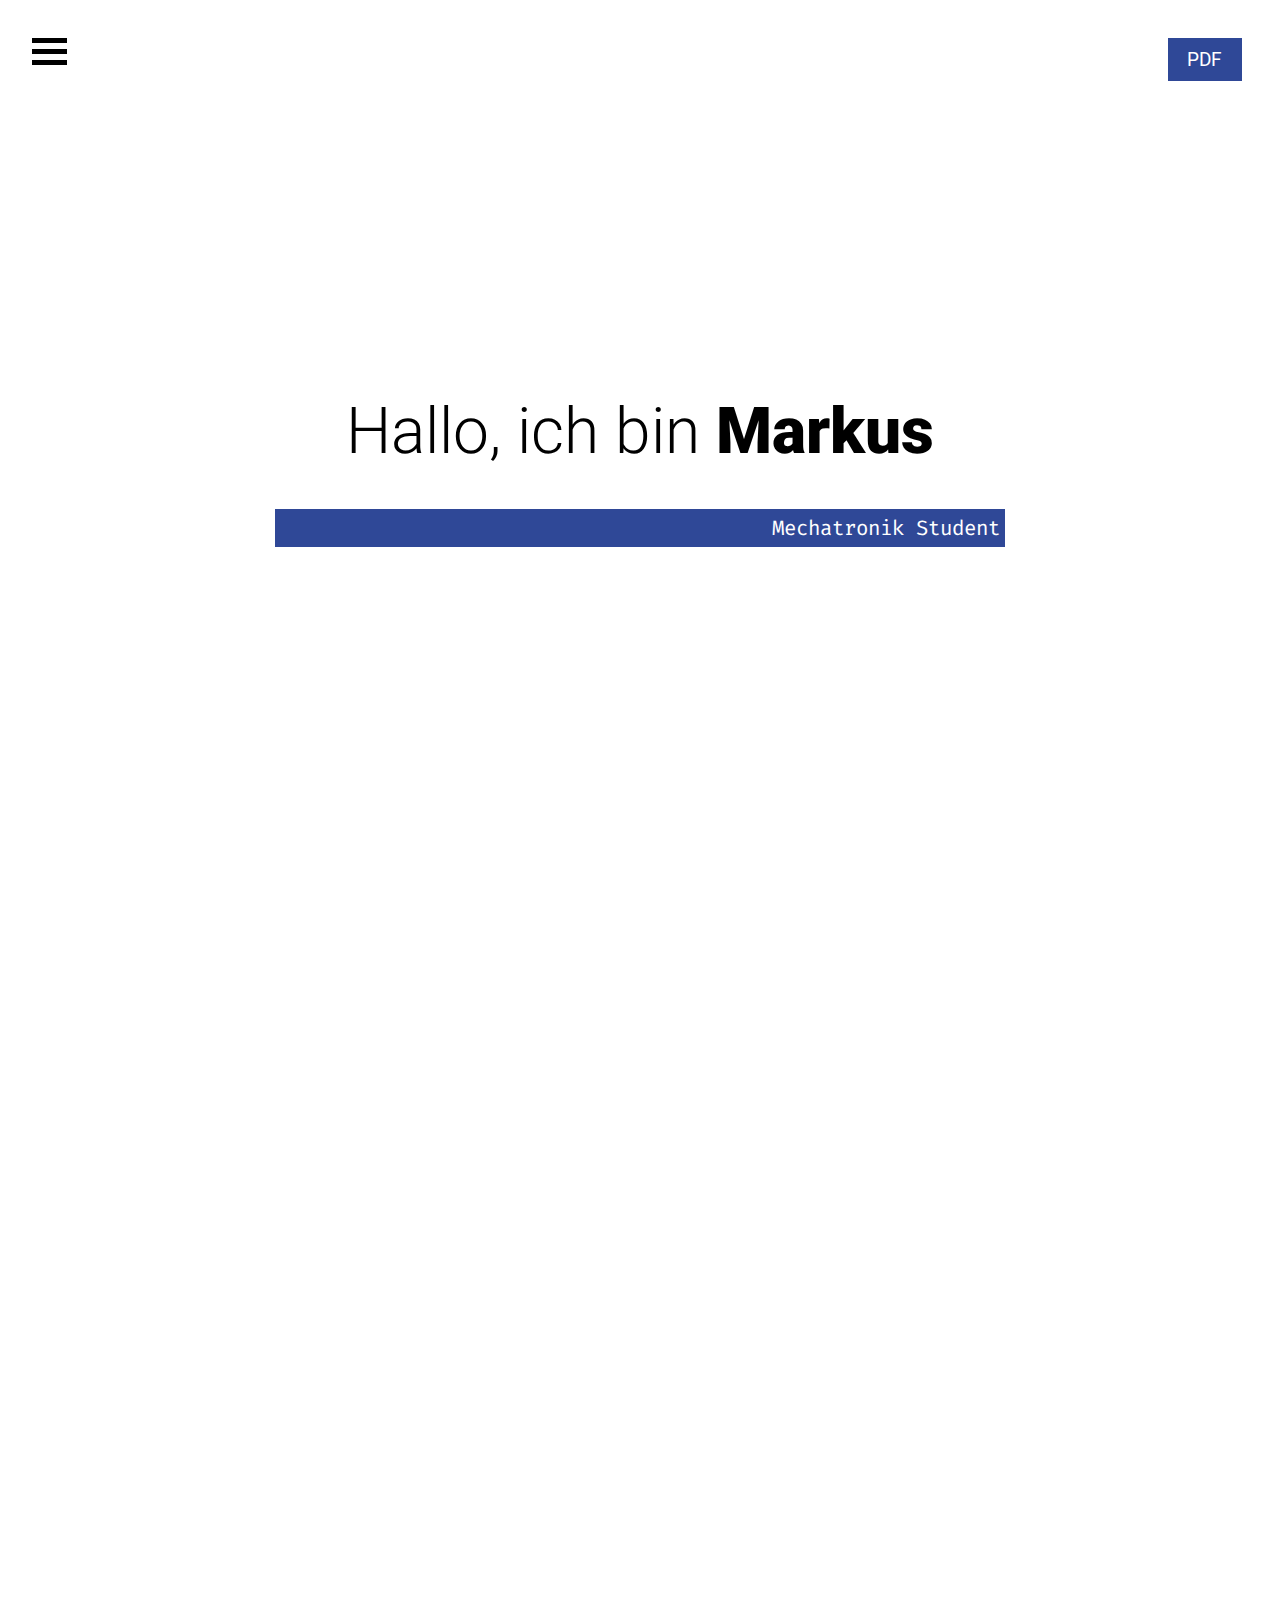
<file: index.html>
<!DOCTYPE html>
<html lang="de">

<!-- 
    TODOs:
    Style Sidebar
    Dark Mode Toggle
    Location erkennen und Sprache anpassen
    Skills
-->

<head>
    <meta charset="UTF-8">
    <title>Markus von Staden</title>
    <link rel="stylesheet" href="css/style.css">
    <link rel="stylesheet" href="css/index.css">
</head>

<body>
    <div class="hidden" id="sidebar">
        <a href="#about" class="nav__link">
            <h3>About</h3>
        </a>
        <a href="#experience" class="nav__link">
            <h3>Erfahrungen</h3>
        </a>
        <a href="#projects" class="nav__link">
            <h3>Projekte</h3>
        </a>
        <a href="#skills" class="nav__link">
            <h3>Skills</h3>
        </a>
    </div>
    <button onclick="window.open('files/lebenslauf.pdf')">PDF</button>
    <div class="hamburger" onclick="hamburger()">
        <div class="bar1"></div>
        <div class="bar2"></div>
        <div class="bar3"></div>
    </div>
    <div class="container">
        <section class="hello">
            <p>
                <h1>Hallo, ich bin <strong>Markus</strong></h1>
            </p>
            <p class="subtitle" id="title">Mechatronik Student</p>
        </section>
        <section class="about" id="about">
            <h2>Über mich</h2>
            <p class="subtitle">Mechatronik Student - Entwickler in der Freizeit</p>
            <div id="description">
                <p>
                    Meine Freizeit nutze ich, um an Projekten mit meinem 3D Drucker, meiner CNC Fräse und
                    Mikrocontrollern an Projekten zu arbeiten. Durch diese Projekte vereinfache ich meinen Alltag und
                    erweitere meine Kenntnisse. Dabei setze ich in vielen Projekten meinen 3D Drucker und
                    Microcontroller ein. Bei reinen Softwareprojekten setze ich meist auf Python, lerne aber derzeit
                    auch JavaScript. Durch meine Zeit bei der Freiwilligen Feuerwehr Wiesbaden habe ich die
                    Bedeutung von Teamwork kennen gelernt und setze diese bei komplexeren Projekten ein. Die
                    Arbeit an Projekten hat mich außerdem gelehrt, dass Geduld und Zielstrebigkeit der Schlüssel zu
                    Erfolg sind. Durch das modellieren und simulieren von Bauteilen für meinen 3D Drucker habe ich
                    wichtige Erfahrungen im Umgang mit CAD und rapid prototyping gesammelt. Im Rahmen einiger
                    Projekte, wie zum Beispiel ein eigenes Smart Home System mit meinem Mitbewohner zu entwickeln,
                    habe ich auch gelernt, eigene Platinen und Serverapplikationen zu entwickeln. Im Rahmen des
                    Studiums habe ich außerdem die Grundlagen des Machine Learning in Python mit SKLearn gelernt.
                    Während meines Praxissemesters hatte ich dann auch die Gelegenheit Erfahrungen in der
                    Konzernvorrausentwicklung bei Mahle zu sammeln
                </p>
            </div>
            <img src="images/profile.jpg" alt="Profilbild">
        </section>
        <section class="experience" id="experience">
            <h2>Erfahrungen und Ausbildung</h2>
            <div class="experience-list">
                <a href="experience.html#hsaalen">
                    <p class="date">2021 - jetzt</p>
                    <h3>Studentische Hilfskraft Hochschule Aalen</h3>
                    <p>
                        Entwicklung einer Software im Rahmen des Projektes "Digitalisierung in der Lehre" der Hochschule
                        Aalen.
                    </p>
                </a>

                <a href="experience.html#mahle">
                    <p class="date">2020 - 2021</p>
                    <h3>Praxissemester bei MAHLE</h3>
                    <p>
                        Entwicklung einer Schnittstelle zur Ansteuerung neuer Aktorik.
                    </p>
                </a>

                <a href="experience.html#syntegon0">
                    <p class="date">2020</p>
                    <h3>Packaging Valley Makeathon</h3>
                    <p>
                        Challenge "Digitales Maschinenlogbuch"
                    </p>
                </a>

                <a href="experience.html#abitur">
                    <p class="date">2018</p>
                    <h3>Abitur</h3>
                    <p>
                        Abitur mit den Leistungskursen Mathematik und Elektrotechnik an der Friedrich-List-Schule in
                        Wiesbaden
                    </p>
                </a>

            </div>
        </section>
        <section class="projects" id="projects">
            <h2>Projekte</h2>
            <div class="projects-list">
                <a href="project.html?project=b2api" class="project">
                    <h3>Blackboard2API</h3>
                    <img src="images/code.png" alt="">
                </a>
                <a href="project.html?project=project" class="project">
                    <h3>IoT Garagenöffner</h3>
                    <img src="images/elektronik.jpg" alt="">
                </a>
                <a href="project.html?project=rainmaker" class="project">
                    <h3>Timecube</h3>
                    <img src="images/profile.jpg" alt="">
                </a>
            </div>
        </section>
        <section class="skills">

        </section>
        <footer class="footer">
            <p>
                <a href="https://github.com/MarkusvonStaden" target="_blank">
                    <svg height="32" aria-hidden="true" viewBox="0 0 16 16" width="32">
                        <path
                            d="M8 0C3.58 0 0 3.58 0 8c0 3.54 2.29 6.53 5.47 7.59.4.07.55-.17.55-.38 0-.19-.01-.82-.01-1.49-2.01.37-2.53-.49-2.69-.94-.09-.23-.48-.94-.82-1.13-.28-.15-.68-.52-.01-.53.63-.01 1.08.58 1.23.82.72 1.21 1.87.87 2.33.66.07-.52.28-.87.51-1.07-1.78-.2-3.64-.89-3.64-3.95 0-.87.31-1.59.82-2.15-.08-.2-.36-1.02.08-2.12 0 0 .67-.21 2.2.82.64-.18 1.32-.27 2-.27.68 0 1.36.09 2 .27 1.53-1.04 2.2-.82 2.2-.82.44 1.1.16 1.92.08 2.12.51.56.82 1.27.82 2.15 0 3.07-1.87 3.75-3.65 3.95.29.25.54.73.54 1.48 0 1.07-.01 1.93-.01 2.2 0 .21.15.46.55.38A8.013 8.013 0 0016 8c0-4.42-3.58-8-8-8z">
                        </path>
                    </svg>
                </a>
                <a href="https://linkedin.com/in/markus-von-staden" target="_blank">
                    <svg width="32" height="32" viewBox="0 0 32 32">
                        <path
                            d="M34,2.5v29A2.5,2.5,0,0,1,31.5,34H2.5A2.5,2.5,0,0,1,0,31.5V2.5A2.5,2.5,0,0,1,2.5,0h29A2.5,2.5,0,0,1,34,2.5ZM10,13H5V29h5Zm.45-5.5A2.88,2.88,0,0,0,7.59,4.6H7.5a2.9,2.9,0,0,0,0,5.8h0a2.88,2.88,0,0,0,2.95-2.81ZM29,19.28c0-4.81-3.06-6.68-6.1-6.68a5.7,5.7,0,0,0-5.06,2.58H17.7V13H13V29h5V20.49a3.32,3.32,0,0,1,3-3.58h.19c1.59,0,2.77,1,2.77,3.52V29h5Z"
                            fill="currentColor"></path>
                    </svg>
                </a>
            </p>
        </footer>
    </div>
    <script src="js/index.js"></script>
</body>

</html>
</file>
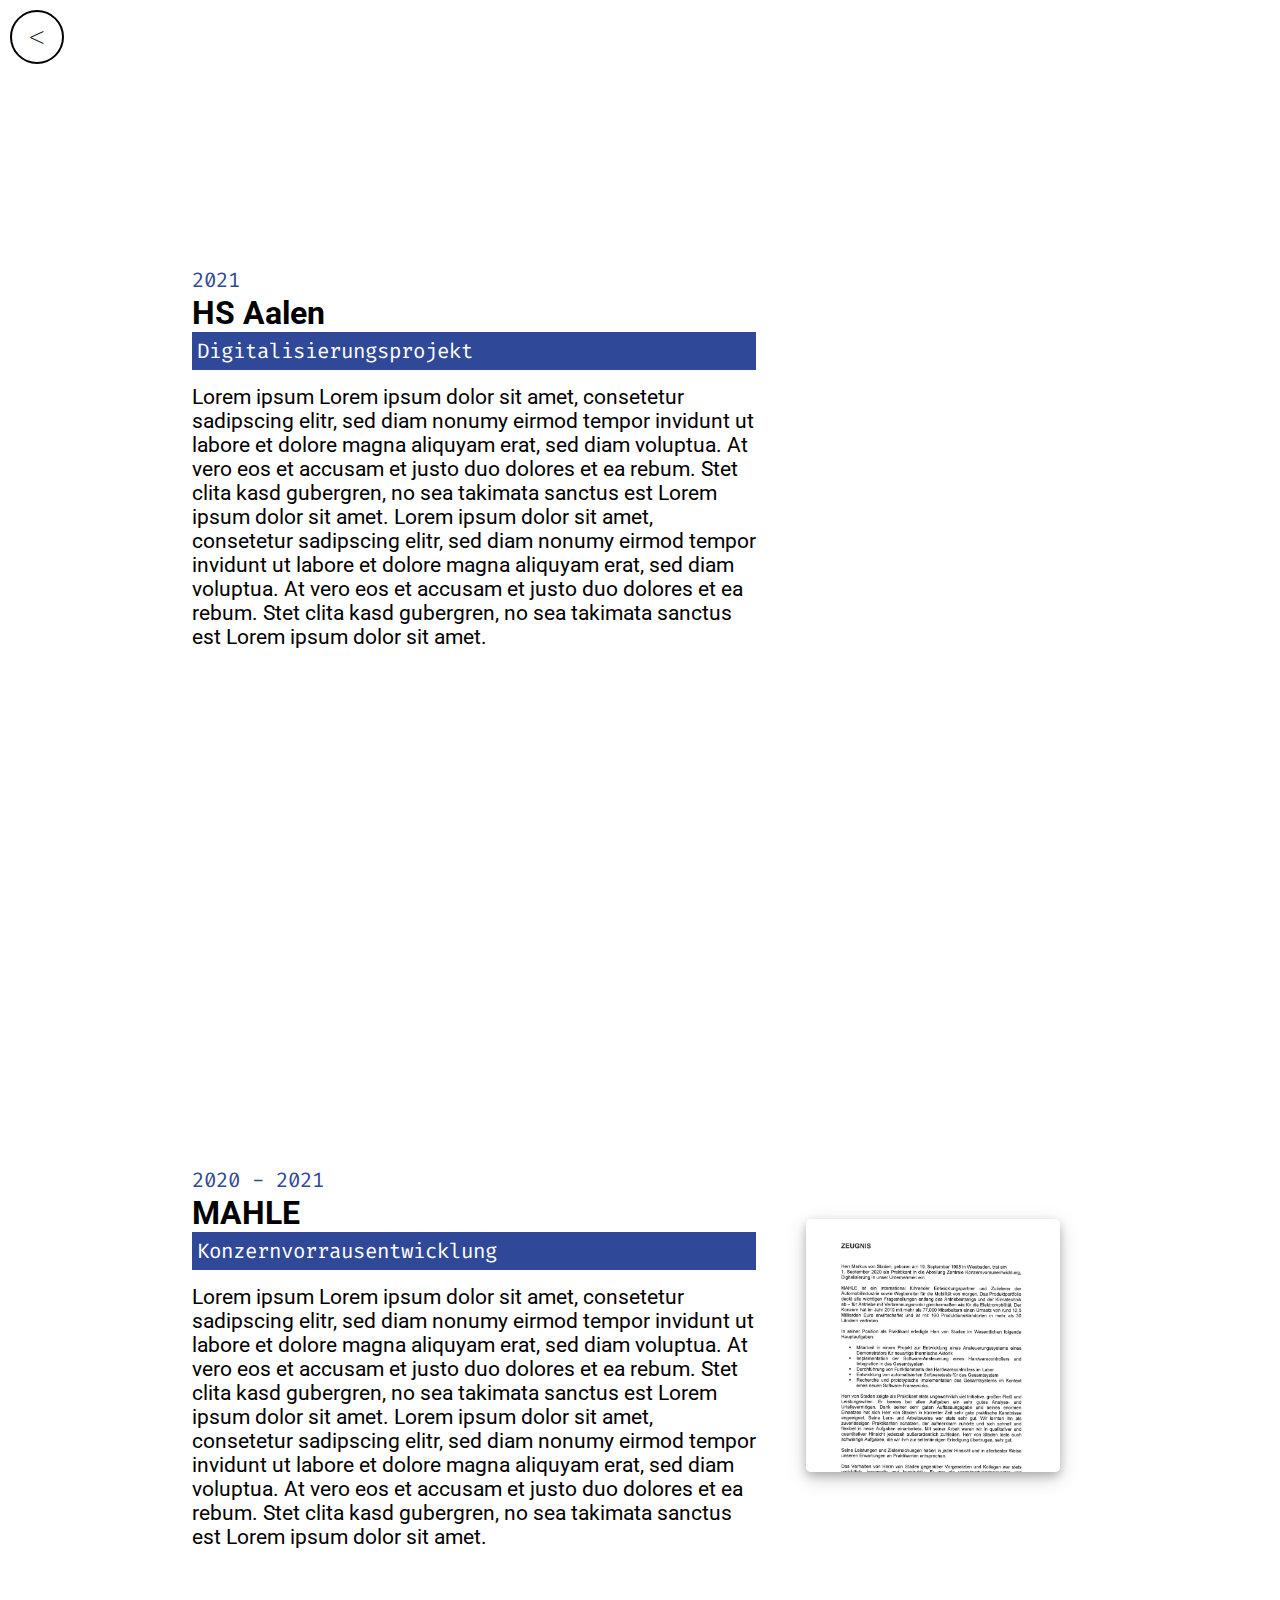
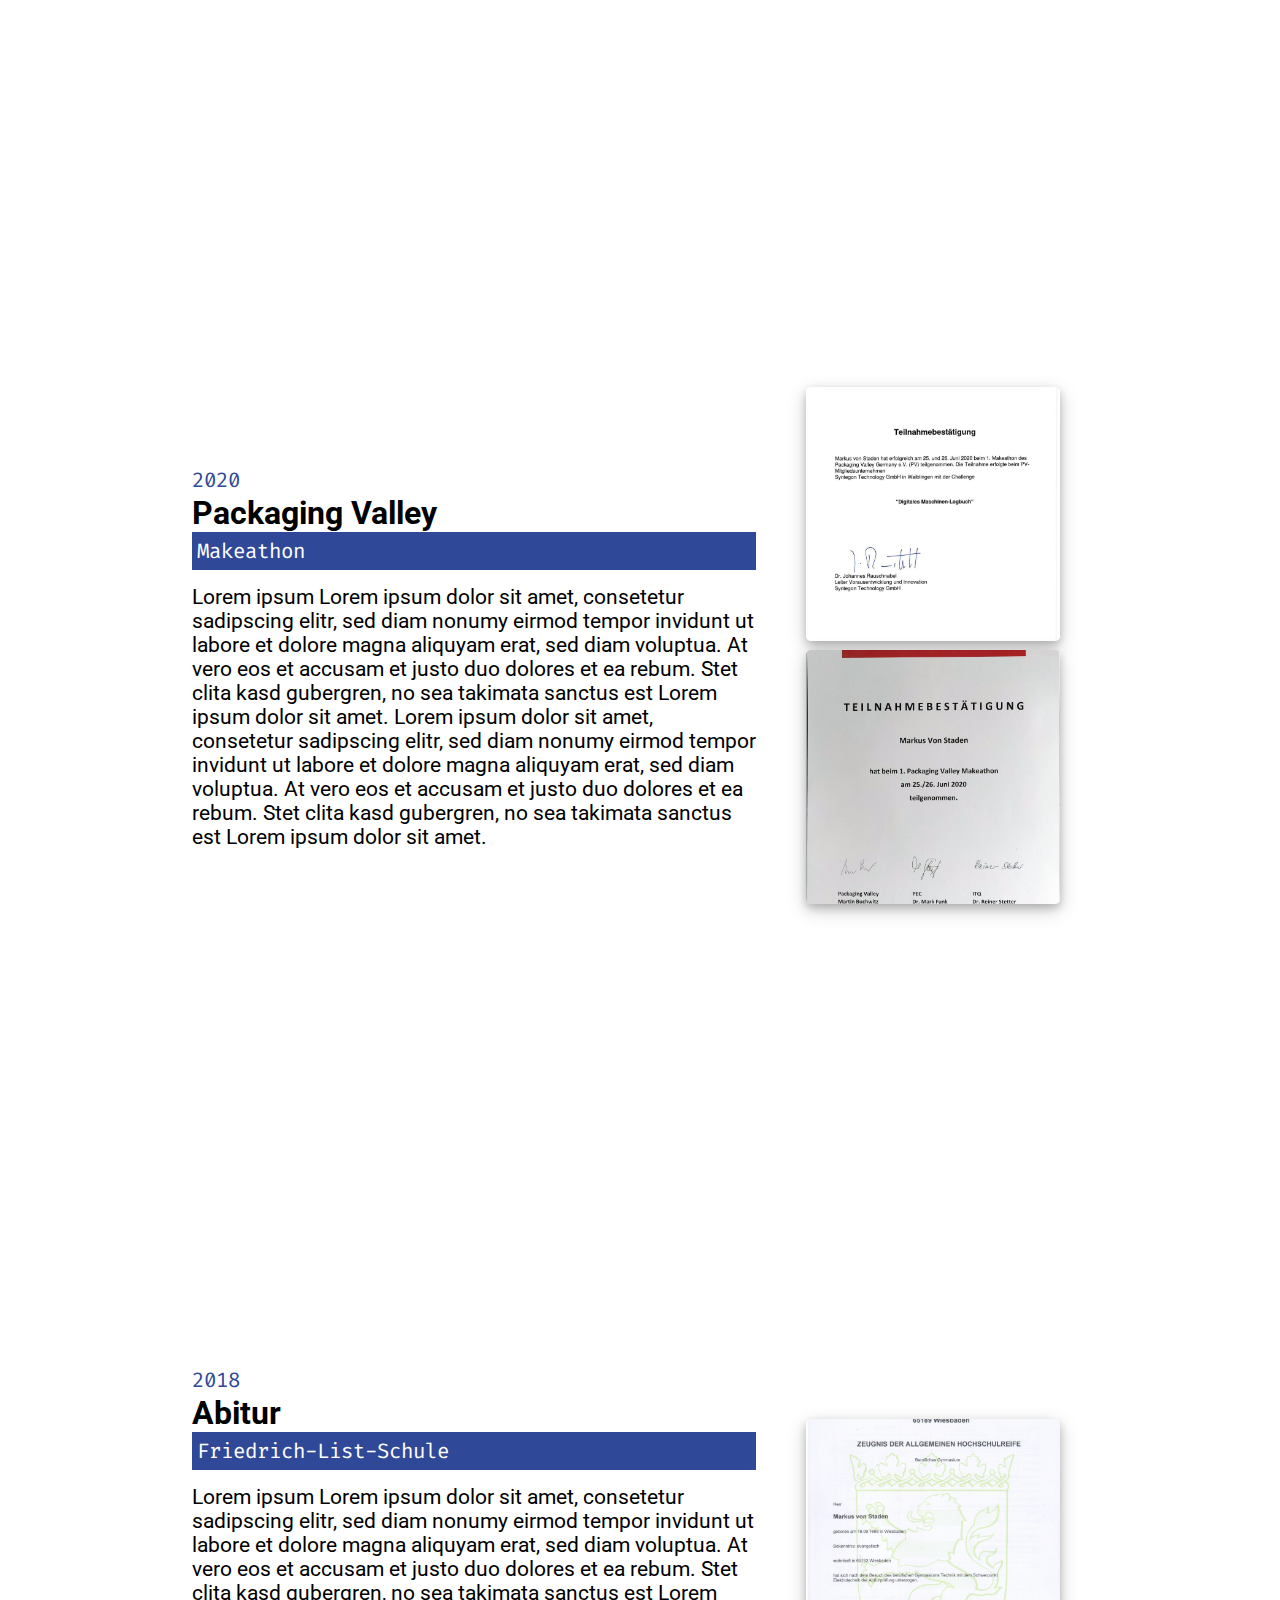
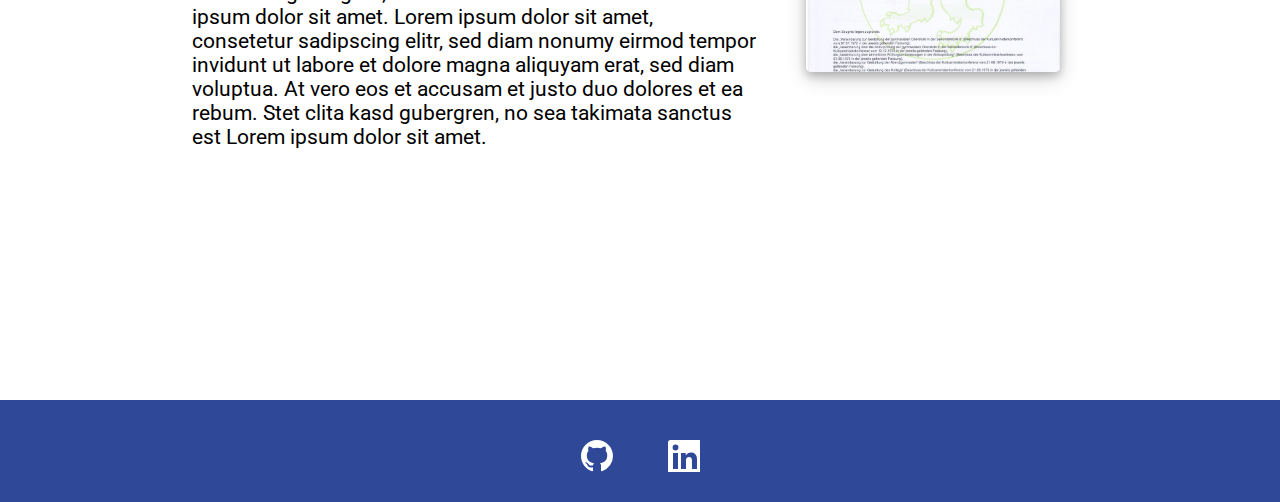
<file: experience.html>
<!DOCTYPE html>
<!DOCTYPE html>
<html lang="en">
<head>
    <meta charset="UTF-8">
    <meta name="viewport" content="width=device-width, initial-scale=1.0">
    <title>Erfahrungen</title>
    <link rel="stylesheet" href="css/style.css" type="text/css">
    <link rel="stylesheet" href="css/experience.css" type="text/css">
</head>

<body>
    <div id="modal" onclick="closeModal()">
            <button onclick="closeModal()">Close</button>
            <embed id="modal-content" src="" type="application/pdf">
    </div>
    <a href="index.html" class="back">
        <
    </a>
    <div class="container">
        <section class="element" id="hsaalen">
            <div class="description">
                <p class="date">2021</p>
                <h3>HS Aalen</h3>
                <p class="subtitle">Digitalisierungsprojekt</p>
                <p>
                    Lorem ipsum Lorem ipsum dolor sit amet, consetetur sadipscing elitr, sed diam nonumy eirmod tempor invidunt ut labore et dolore magna aliquyam erat, sed diam voluptua. At vero eos et accusam et justo duo dolores et ea rebum. Stet clita kasd gubergren, no sea takimata sanctus est Lorem ipsum dolor sit amet. Lorem ipsum dolor sit amet, consetetur sadipscing elitr, sed diam nonumy eirmod tempor invidunt ut labore et dolore magna aliquyam erat, sed diam voluptua. At vero eos et accusam et justo duo dolores et ea rebum. Stet clita kasd gubergren, no sea takimata sanctus est Lorem ipsum dolor sit amet.
                </p>
            </div>
            <div class="proof">
            </div>
        </section>
        <section class="element" id="mahle">
            <div class="description">
                <p class="date">2020 - 2021</p>
                <h3>MAHLE</h3>
                <p class="subtitle">Konzernvorrausentwicklung</p>
                <p>
                    Lorem ipsum Lorem ipsum dolor sit amet, consetetur sadipscing elitr, sed diam nonumy eirmod tempor invidunt ut labore et dolore magna aliquyam erat, sed diam voluptua. At vero eos et accusam et justo duo dolores et ea rebum. Stet clita kasd gubergren, no sea takimata sanctus est Lorem ipsum dolor sit amet. Lorem ipsum dolor sit amet, consetetur sadipscing elitr, sed diam nonumy eirmod tempor invidunt ut labore et dolore magna aliquyam erat, sed diam voluptua. At vero eos et accusam et justo duo dolores et ea rebum. Stet clita kasd gubergren, no sea takimata sanctus est Lorem ipsum dolor sit amet.
                </p>
            </div>
            <div class="proof">
                <img src="files/Mahle_Zeugnis.jpg" alt="" onclick="enableModal(this)">
            </div>
        </section>
        <section class="element" id="syntegon0">
            <div class="description">
                <p class="date">2020</p>
                <h3>Packaging Valley</h3>
                <p class="subtitle">Makeathon</p>
                <p>
                    Lorem ipsum Lorem ipsum dolor sit amet, consetetur sadipscing elitr, sed diam nonumy eirmod tempor invidunt ut labore et dolore magna aliquyam erat, sed diam voluptua. At vero eos et accusam et justo duo dolores et ea rebum. Stet clita kasd gubergren, no sea takimata sanctus est Lorem ipsum dolor sit amet. Lorem ipsum dolor sit amet, consetetur sadipscing elitr, sed diam nonumy eirmod tempor invidunt ut labore et dolore magna aliquyam erat, sed diam voluptua. At vero eos et accusam et justo duo dolores et ea rebum. Stet clita kasd gubergren, no sea takimata sanctus est Lorem ipsum dolor sit amet.
                </p>
            </div>
            <div class="proof">
                <img src="files/syntegon_2020.jpg" onclick="enableModal(this)">
                <img src="files/packaging_valley_2020.jpg" onclick="enableModal(this)">
            </div>
        </section>
        <section class="element"id="abitur">
            <div class="description">
                <p class="date">2018</p>
                <h3>Abitur</h3>
                <p class="subtitle">Friedrich-List-Schule</p>
                <p>
                    Lorem ipsum Lorem ipsum dolor sit amet, consetetur sadipscing elitr, sed diam nonumy eirmod tempor invidunt ut labore et dolore magna aliquyam erat, sed diam voluptua. At vero eos et accusam et justo duo dolores et ea rebum. Stet clita kasd gubergren, no sea takimata sanctus est Lorem ipsum dolor sit amet. Lorem ipsum dolor sit amet, consetetur sadipscing elitr, sed diam nonumy eirmod tempor invidunt ut labore et dolore magna aliquyam erat, sed diam voluptua. At vero eos et accusam et justo duo dolores et ea rebum. Stet clita kasd gubergren, no sea takimata sanctus est Lorem ipsum dolor sit amet.
                </p>
            </div>
            <div class="proof">
                <img src="files/Abitur_Markus.jpg" onclick="enableModal(this)">
            </div>
        </section>
        <footer class="footer">
            <p>
                <a href="https://github.com/MarkusvonStaden" target="_blank">
                    <svg height="32" aria-hidden="true" viewBox="0 0 16 16" width="32">
                        <path
                            d="M8 0C3.58 0 0 3.58 0 8c0 3.54 2.29 6.53 5.47 7.59.4.07.55-.17.55-.38 0-.19-.01-.82-.01-1.49-2.01.37-2.53-.49-2.69-.94-.09-.23-.48-.94-.82-1.13-.28-.15-.68-.52-.01-.53.63-.01 1.08.58 1.23.82.72 1.21 1.87.87 2.33.66.07-.52.28-.87.51-1.07-1.78-.2-3.64-.89-3.64-3.95 0-.87.31-1.59.82-2.15-.08-.2-.36-1.02.08-2.12 0 0 .67-.21 2.2.82.64-.18 1.32-.27 2-.27.68 0 1.36.09 2 .27 1.53-1.04 2.2-.82 2.2-.82.44 1.1.16 1.92.08 2.12.51.56.82 1.27.82 2.15 0 3.07-1.87 3.75-3.65 3.95.29.25.54.73.54 1.48 0 1.07-.01 1.93-.01 2.2 0 .21.15.46.55.38A8.013 8.013 0 0016 8c0-4.42-3.58-8-8-8z">
                        </path>
                    </svg>
                </a>
                <a href="https://linkedin.com/in/markus-von-staden" target="_blank">
                    <svg width="32" height="32" viewBox="0 0 32 32">
                        <path
                            d="M34,2.5v29A2.5,2.5,0,0,1,31.5,34H2.5A2.5,2.5,0,0,1,0,31.5V2.5A2.5,2.5,0,0,1,2.5,0h29A2.5,2.5,0,0,1,34,2.5ZM10,13H5V29h5Zm.45-5.5A2.88,2.88,0,0,0,7.59,4.6H7.5a2.9,2.9,0,0,0,0,5.8h0a2.88,2.88,0,0,0,2.95-2.81ZM29,19.28c0-4.81-3.06-6.68-6.1-6.68a5.7,5.7,0,0,0-5.06,2.58H17.7V13H13V29h5V20.49a3.32,3.32,0,0,1,3-3.58h.19c1.59,0,2.77,1,2.77,3.52V29h5Z"
                            fill="currentColor"></path>
                    </svg>
                </a>
            </p>
        </footer>
    </div>
    <script src="js/experience.js"></script>
</body>
</html>
</file>
<file: css/style.css>
@import url("https://fonts.googleapis.com/css2?family=Fira+Code&family=Roboto&display=swap");

:root {
  --bg-color: white;
  --primary-text: black;
  --color-accent: rgb(47, 72, 151);
  --secondary-text: white;
}

* {
  margin: 0;
  padding: 0;
  box-sizing: border-box;
  font-family: "Roboto", sans-serif;
}

html {
  scroll-behavior: smooth;
}

body {
  background: var(--bg-color);
}

h1,
h2,
h3 {
  margin: 0;
  color: var(--primary-text);
}

h1 {
  font-weight: 300;
  font-size: 4em;
  padding: 25px;
}

h2 {
  font-size: 3em;
  padding: 25px;
  line-height: 1;
}

h3 {
  font-size: 2em;
}

strong {
  font-weight: 900;
}

p {
  text-align: left;
  padding-top: 15px;
  margin-left: auto;
  margin-right: auto;
  font-size: 1.3em;
  color: var(--primary-text);
}

a {
  display: inline-block;
  color: inherit;
  text-decoration: none;
  padding: 25px;
}

.subtitle {
  font-family: "Fira Code", monospace;
  background: var(--color-accent);
  color: var(--secondary-text);
  padding: 5px;
  width: 60%;
}

#title {
  text-align: right;
}

section {
  width: 100%;
  display: flex;
  justify-content: center;
  align-items: center;
  scroll-snap-align: start;
  flex-direction: column;
  padding: 5em 2em;
  min-height: 100vh;

  transition: transform 1s, opacity 1s;
}

button {
  z-index: 4;
  position: absolute;
  top: 2em;
  right: 2em;
  padding: 0.5em 1em;
  font-size: 1.2em;
  background: var(--color-accent);
  color: var(--secondary-text);
  text-decoration: none;
  border: none;
  cursor: pointer;
}

.date {
  color: var(--color-accent);
  font-family: "Fira Code", monospace;
}

.container {
  /*scroll-snap-type: y mandatory;
  overflow-y: scroll;*/
  height: 100vh;
  width: 100%;
}

footer {
  scroll-snap-stop: always;
  scroll-snap-align: end;
  background: var(--color-accent);
  color: var(--secondary-text);
}
footer p {
  text-align: center;
}

path {
  fill: var(--secondary-text);
}
</file>
<file: css/index.css>
.hello {
  height: 100vh;
}

#sidebar {
  left: 0;
  opacity: 1;
  z-index: 4;
  min-width: 25vw;
  height: 100vh;
  background: var(--bg-color);
  position: absolute;
  display: grid;
  align-items: center;
  justify-content: center;
  grid-template-columns: 1fr;
  box-shadow: 0.25em 0.25em 0.75em rgba(0, 0, 0, 0.25),
    0.125em 0.125em 0.25em rgba(0, 0, 0, 0.15);
  transition: 0.5s;
}

#sidebar a {
  max-width: 50%;
  background: var(--bg-color);
  color: var(--primary-text);
  margin: 25px;
  height: 20%;
  text-align: center;
  margin-left: auto;
  margin-right: auto;
}

#sidebar a:hover h3 {
  color: var(--color-accent);
}

#sidebar.hidden {
  left: -25vw;
  opacity: 0;
}

.hamburger {
  z-index: 5;
  display: inline-block;
  cursor: pointer;
  position: absolute;
  top: 2em;
  left: 2em;
}

.bar1,
.bar2,
.bar3 {
  width: 35px;
  height: 5px;
  background-color: var(--primary-text);
  margin: 6px 0;
  transition: 0.2s;
}

.change .bar1 {
  -webkit-transform: rotate(-45deg) translate(-9px, 6px);
  transform: rotate(-45deg) translate(-9px, 6px);
}

.change .bar2 {
  opacity: 0;
}

.change .bar3 {
  -webkit-transform: rotate(45deg) translate(-8px, -8px);
  transform: rotate(45deg) translate(-8px, -8px);
}

.about {
  max-width: 1200px;
  display: grid;
  grid-template-columns: 1fr 200px;
  grid-template-areas:
    "title img"
    "subtitle img"
    "about img";
  grid-column-gap: 2em;
  margin: auto;
}

.about h2 {
  grid-area: title;
}

.about .subtitle {
  grid-area: subtitle;
  width: 120%;
  height: 4.5em;
}

.about #description {
  grid-area: about;
  line-height: 1.6;
}

.about img {
  grid-area: img;
  max-width: 100%;
  margin-bottom: 250px;
  border-radius: 5px;
  box-shadow: 0.25em 0.25em 0.75em rgba(0, 0, 0, 0.25),
    0.125em 0.125em 0.25em rgba(0, 0, 0, 0.15);
}
.experience-list {
  justify-content: center;
  align-items: center;
}

.experience a {
  display: block;
  margin-left: auto;
  margin-right: auto;
  min-width: 70vw;
}

.experience a:hover {
  color: gray;
  transform: scale(1.1);
  transition: 0.2s cubic-bezier(0.15, 0, 0.85, 1);
}

.project {
  color: var(--secondary-text);
  overflow: hidden;
  position: relative;
  display: inline-block;
  aspect-ratio: 1;
  padding: 0;
}

.project h3 {
  position: absolute;
  top: 10%;
  left: 10%;
  z-index: 3;
  color: white;
}

.projects .projects-list {
  width: 100%;
  display: grid;
  grid-template-columns: 1fr 1fr 1fr;
  grid-gap: 5em;
  padding: 5em;
}

.project img {
  width: 100%;
  height: 100%;
  object-fit: cover;
  filter: grayscale(100%);
  z-index: 1;
  transition: 500ms;
}

.project:hover img {
  filter: grayscale(0%);
  transform: scale(1.2);
}

.section--hidden {
  opacity: 0;
  transform: translateY(8rem);
}
</file>
<file: css/experience.css>
.back {
    display: flex;
    justify-content: center;
    align-items: center;
    position: absolute;
    width: 50px;
    height: 50px;
    border-radius: 50%;
    border: 2px solid var(--primary-text);
    font-size: 2em;
    color: var(--primary-text);;
    left: 10px;
    top: 10px;
    font-weight: 1;
    cursor: pointer;
}

.container {
    align-items: center;
}

.element .proof img {
    margin-bottom: 5px;
    width: 90%;
    aspect-ratio: 1;
    object-fit: cover;
    cursor: pointer;
    border-radius: 5px;
    box-shadow: 0 4px 8px 0 rgba(0, 0, 0, 0.2), 0 6px 20px 0 rgba(0, 0, 0, 0.19);
}

.element {
    width: 75%;
    margin: 0 auto;
    display: grid;
    grid-template-columns: 2fr 1fr;
    grid-template-rows: auto;
    grid-template-areas: 
        "description proof";
    column-gap: 50px;
}

.element .description *{
    width: 100%;
}

#modal {
    z-index: 2;
    display: none;
    position: fixed;
    top: 0;
    left: 0;
    width: 100%;
    height: 100%;
    background: black;
    background: rgba(0,0,0,0.4);
}

#modal-content {
    margin: auto;
    border-radius: 10px;
    height: 90%;
    width: 80vw;
    border-radius: 7px;
    box-shadow: 0 4px 8px 0 rgba(0, 0, 0, 0.2), 0 6px 20px 0 rgba(0, 0, 0, 0.19);
}
</file>
